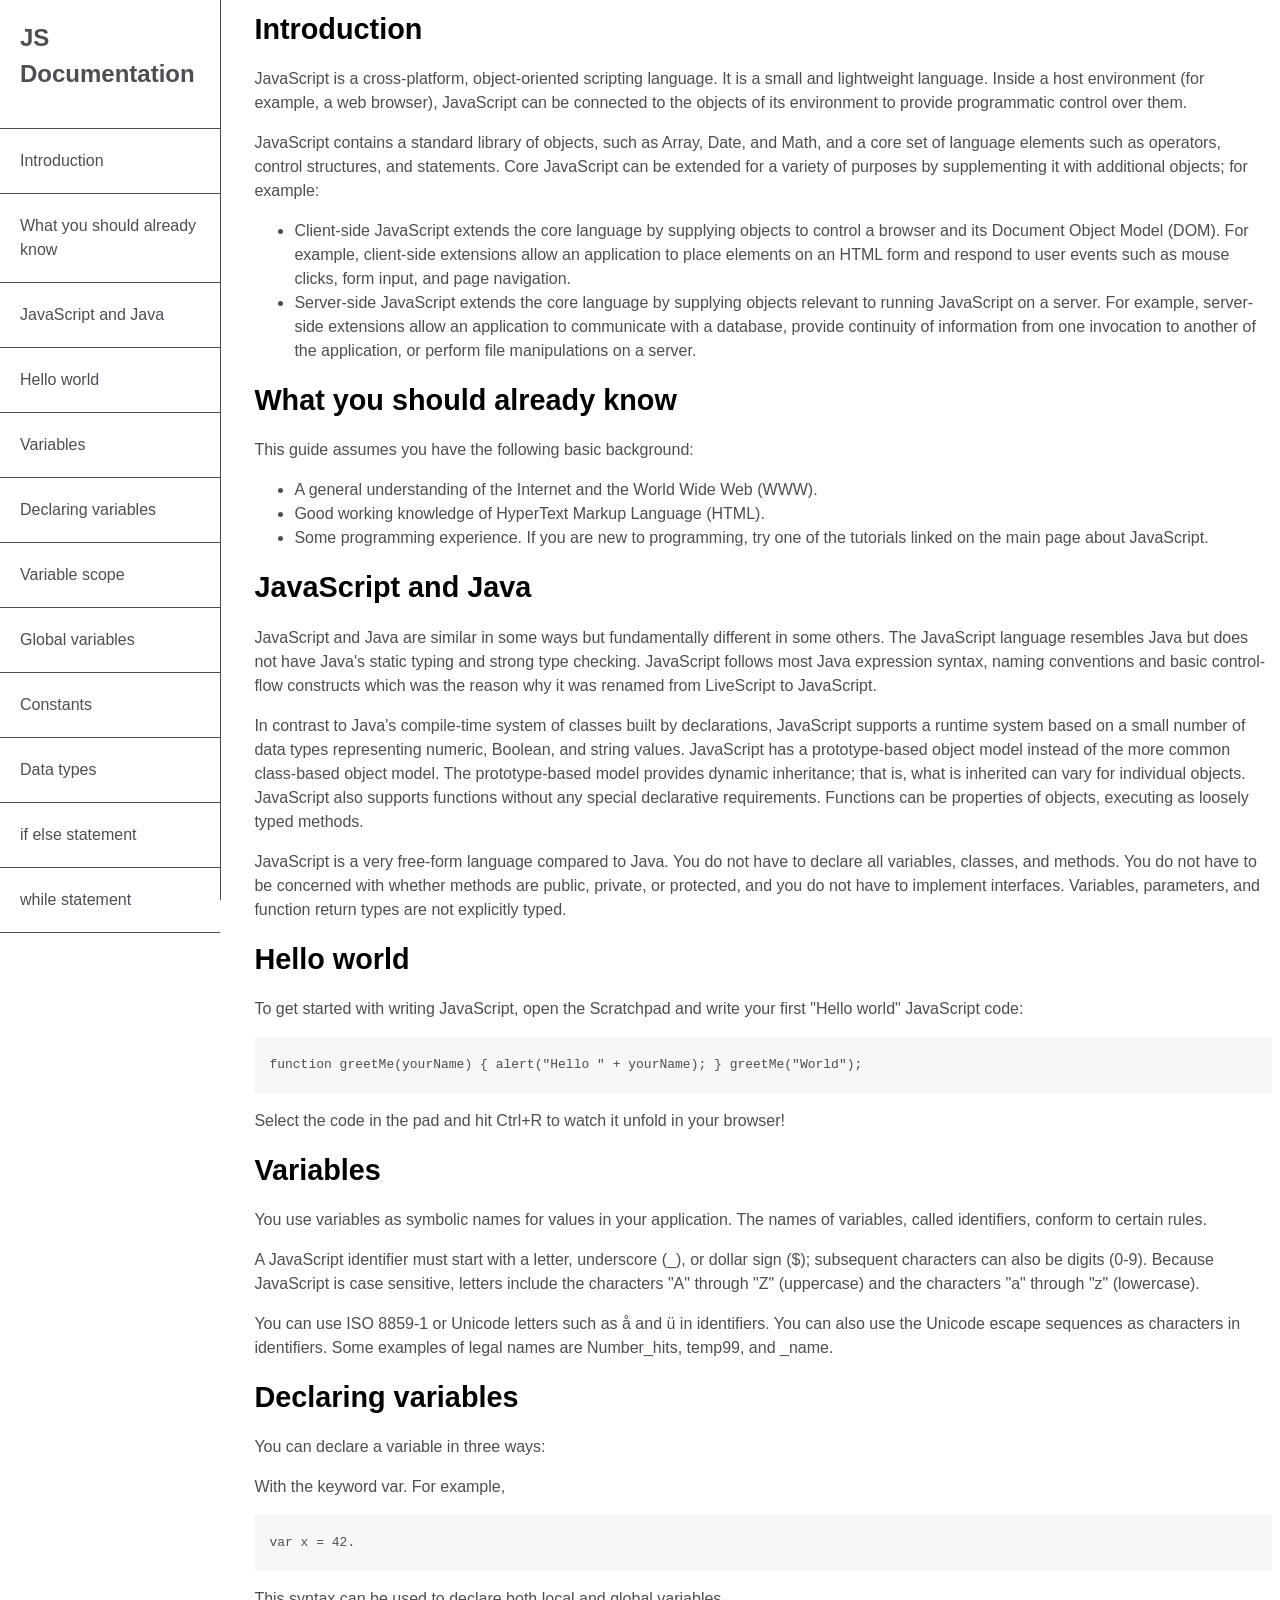
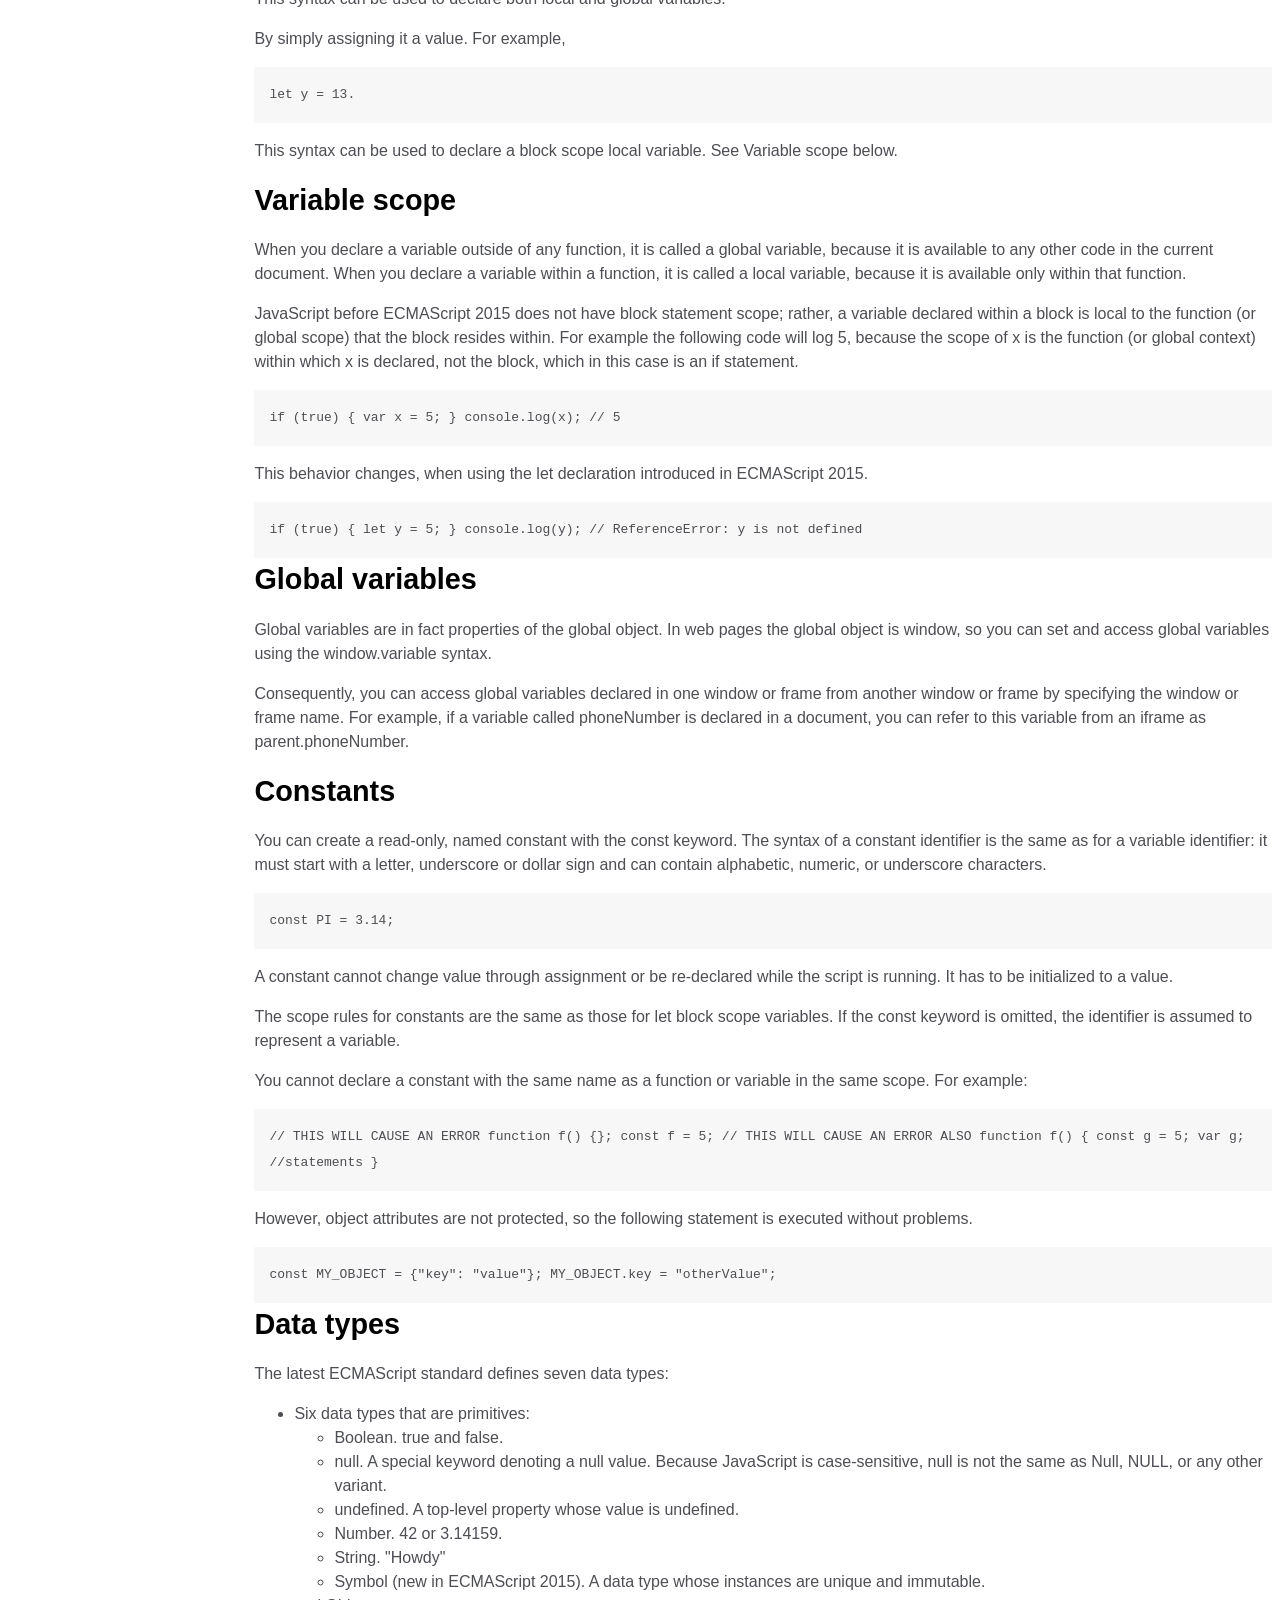
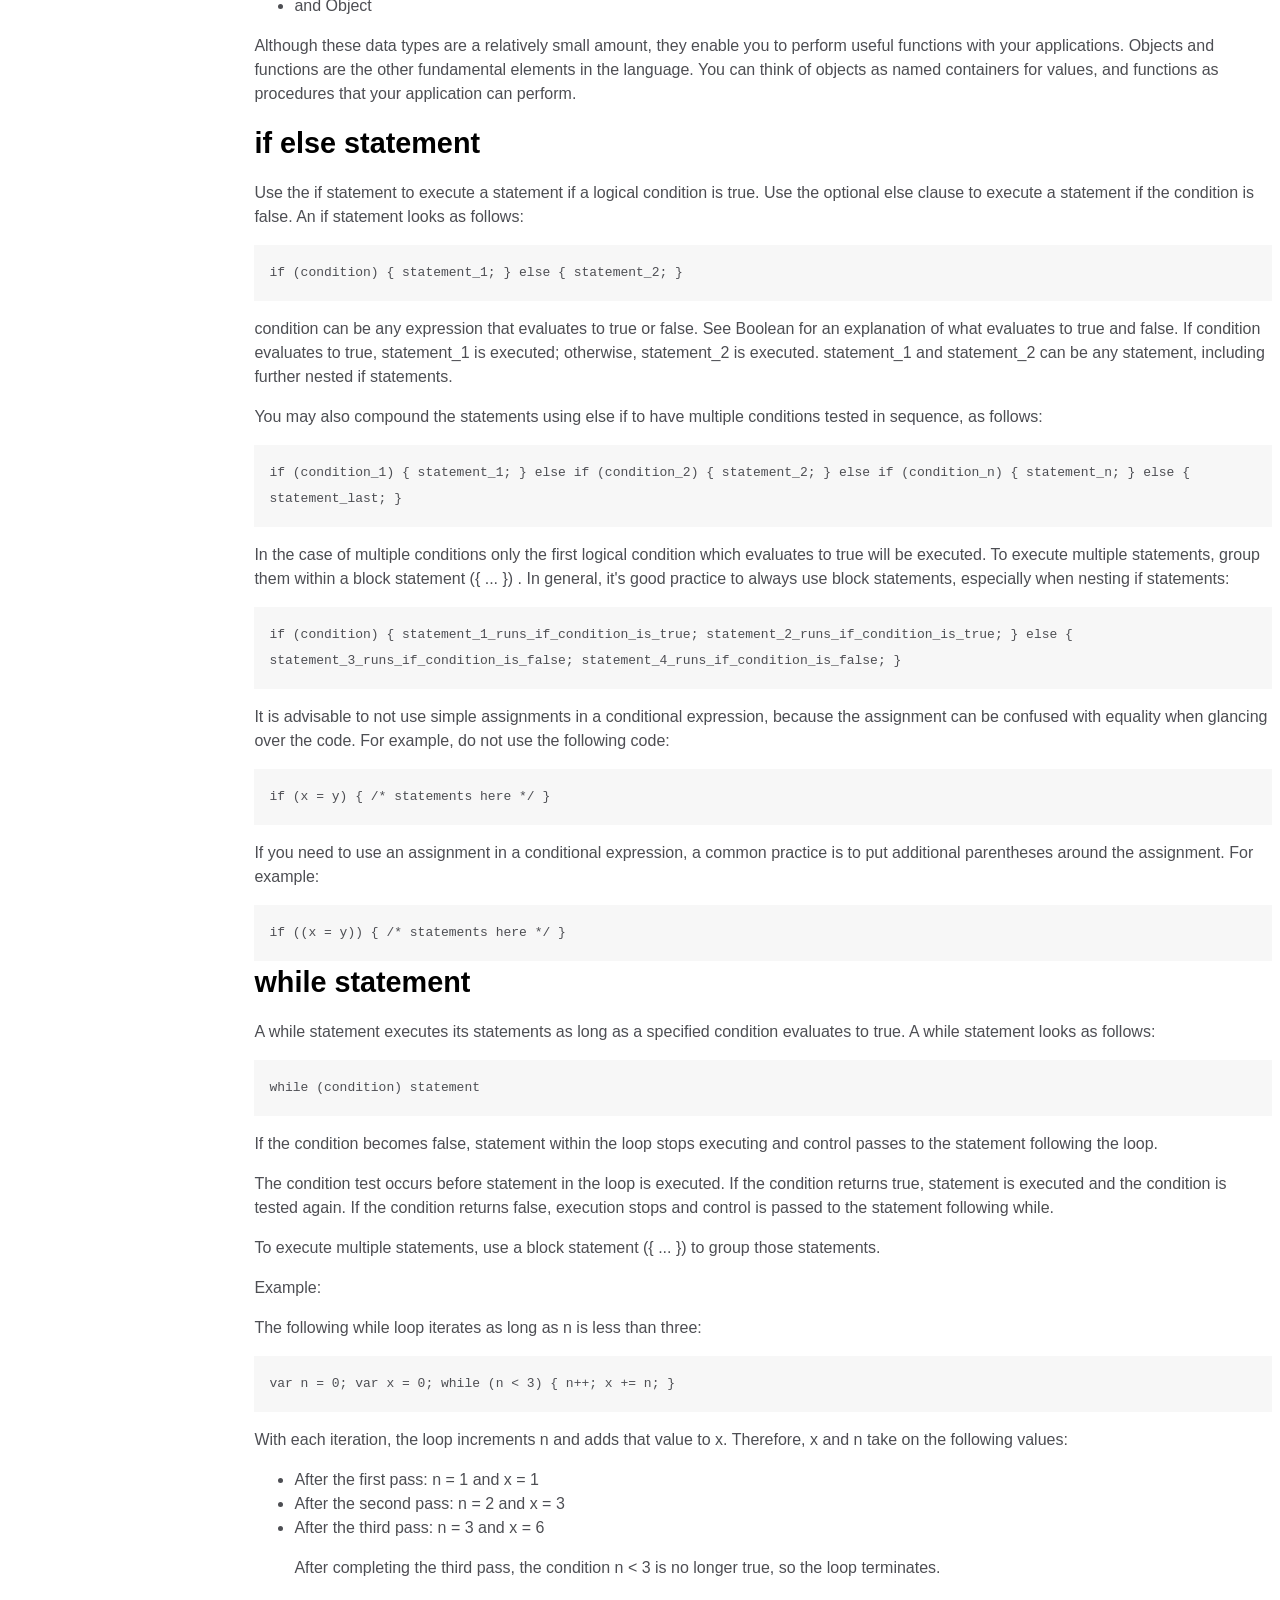
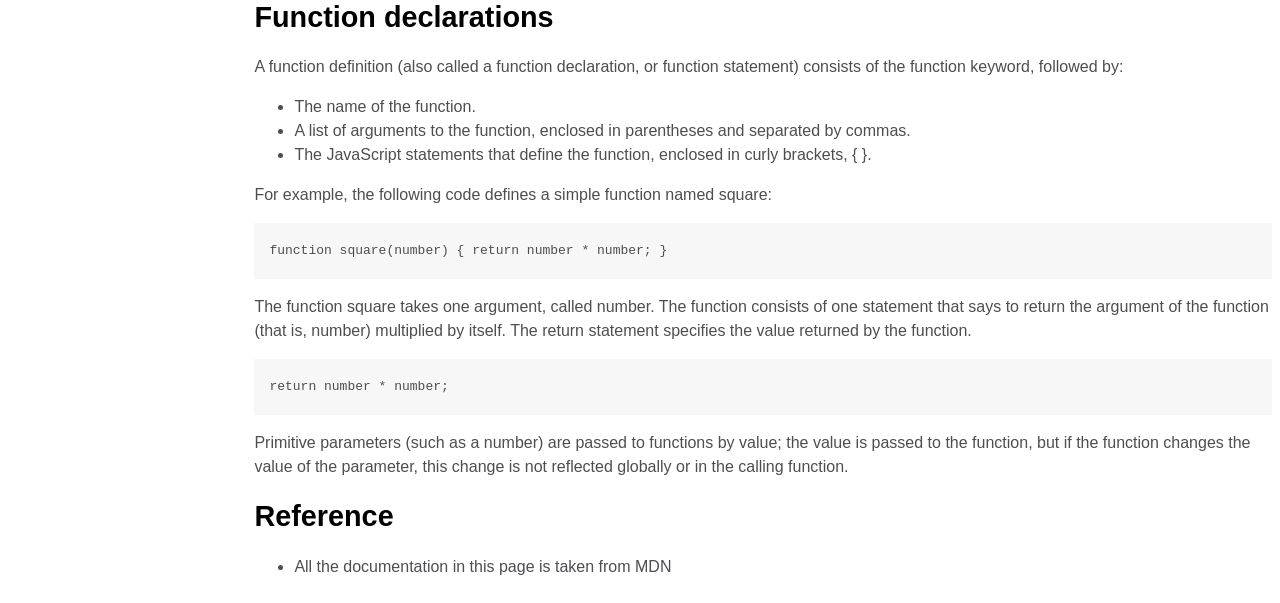
<file: docs/index.html>
<!Doctype html>

<html>
    <head>
        <link rel="stylesheet" href="./styles.css">
        <meta name="viewport" content="width=device-width, user-scalable=no"/>
      
    </head>
    <body>
        <div class="container">
              
                <div id="titles-link">
                    <nav id="navbar">
                    <h2 id="top-links-title">JS Documentation </h2>
                
                    <ul id="titles" class="navbar"></ul>
                    
                </nav></div>
               
                
        <div>
<main id="main-doc">
 <section id="Introduction" class="main-section">
    <header>Introduction</header>
    <p>JavaScript is a cross-platform, object-oriented scripting language. It is a small and lightweight language. Inside a host environment (for example, a web browser), JavaScript can be connected to the objects of its environment to provide programmatic control over them. 
    </p>
    <p>JavaScript contains a standard library of objects, such as Array, Date, and Math, and a core set of language elements such as operators, control structures, and statements. Core JavaScript can be extended for a variety of purposes by supplementing it with additional objects; for example:</p>
    <ul>
        <li>Client-side JavaScript extends the core language by supplying objects to control a browser and its Document Object Model (DOM). For example, client-side extensions allow an application to place elements on an HTML form and respond to user events such as mouse clicks, form input, and page navigation.</li>
        <li>Server-side JavaScript extends the core language by supplying objects relevant to running JavaScript on a server. For example, server-side extensions allow an application to communicate with a database, provide continuity of information from one invocation to another of the application, or perform file manipulations on a server.</li>
    </ul>
    
</section>
<section id="What_You_Should_already_know" class="main-section">
<header>What you should already know</header>
<p>This guide assumes you have the following basic background:</p>
<ul>
    <li>A general understanding of the Internet and the World Wide Web (WWW).</li>
    <li>Good working knowledge of HyperText Markup Language (HTML).</li>
    <li>Some programming experience. If you are new to programming, try one of the tutorials linked on the main page about JavaScript.</li>

</section>
<section id="Javascript_Java" class="main-section">
    <header>JavaScript and Java</header>
    <p>JavaScript and Java are similar in some ways but fundamentally different in some others. The JavaScript language resembles Java but does not have Java's static typing and strong type checking. JavaScript follows most Java expression syntax, naming conventions and basic control-flow constructs which was the reason why it was renamed from LiveScript to JavaScript.
    </p>
    <p>In contrast to Java's compile-time system of classes built by declarations, JavaScript supports a runtime system based on a small number of data types representing numeric, Boolean, and string values. JavaScript has a prototype-based object model instead of the more common class-based object model. The prototype-based model provides dynamic inheritance; that is, what is inherited can vary for individual objects. JavaScript also supports functions without any special declarative requirements. Functions can be properties of objects, executing as loosely typed methods.</p>
    <p>JavaScript is a very free-form language compared to Java. You do not have to declare all variables, classes, and methods. You do not have to be concerned with whether methods are public, private, or protected, and you do not have to implement interfaces. Variables, parameters, and function return types are not explicitly typed.
    </p>
   
</section>

<section id="Hello_world" class="main-section">
    <header>Hello world</header>
    <p>To get started with writing JavaScript, open the Scratchpad and write your first "Hello world" JavaScript code:</p>
    <code>function greetMe(yourName) { alert("Hello " + yourName); }
        greetMe("World");</code>
        <p>Select the code in the pad and hit Ctrl+R to watch it unfold in your browser!</p>
   
</section>
<section id="Variables" class="main-section">
    <header>Variables</header>
    <p>You use variables as symbolic names for values in your application. The names of variables, called identifiers, conform to certain rules.</p>
    <p>A JavaScript identifier must start with a letter, underscore (_), or dollar sign ($); subsequent characters can also be digits (0-9). Because JavaScript is case sensitive, letters include the characters "A" through "Z" (uppercase) and the characters "a" through "z" (lowercase).</p>
    <p>You can use ISO 8859-1 or Unicode letters such as å and ü in identifiers. You can also use the Unicode escape sequences as characters in identifiers. Some examples of legal names are Number_hits, temp99, and _name.</p>
   
    
</section>

<section id="Declaring_variables" class="main-section">
    <header>Declaring variables</header>
    <p>You can declare a variable in three ways:</p>
    <p>With the keyword var. For example,</p>
    <code>var x = 42.</code>
    <p>This syntax can be used to declare both local and global variables.</p>
    <p>By simply assigning it a value. For example,</p>
    <code>let y = 13.</code>
    <p>This syntax can be used to declare a block scope local variable. See Variable scope below.</p>
    
</section>
<section id="Variable_scope" class="main-section">
    <header>Variable scope</header>
    <p>When you declare a variable outside of any function, it is called a global variable, because it is available to any other code in the current document. When you declare a variable within a function, it is called a local variable, because it is available only within that function.</p>
    <p>JavaScript before ECMAScript 2015 does not have block statement scope; rather, a variable declared within a block is local to the function (or global scope) that the block resides within. For example the following code will log 5, because the scope of x is the function (or global context) within which x is declared, not the block, which in this case is an if statement.</p>
    <code>if (true) { var x = 5; } console.log(x); // 5</code>
    <p>This behavior changes, when using the let declaration introduced in ECMAScript 2015.</p>
   
    <code>if (true) { let y = 5; } console.log(y); // ReferenceError: y is not
        defined</code>
    
    
</section>
<section id="Global_variables" class="main-section">
    <header>Global variables</header>
    <p>Global variables are in fact properties of the global object. In web pages the global object is window, so you can set and access global variables using the window.variable syntax.</p>
    <p>Consequently, you can access global variables declared in one window or frame from another window or frame by specifying the window or frame name. For example, if a variable called phoneNumber is declared in a document, you can refer to this variable from an iframe as parent.phoneNumber.</p>
    
</section>
<section id="Constants" class="main-section">
    <header>Constants</header>
    <p>You can create a read-only, named constant with the const keyword. The syntax of a constant identifier is the same as for a variable identifier: it must start with a letter, underscore or dollar sign and can contain alphabetic, numeric, or underscore characters.</p>
    <code>const PI = 3.14;</code>
    <p>A constant cannot change value through assignment or be re-declared while the script is running. It has to be initialized to a value.</p>
    <p>The scope rules for constants are the same as those for let block scope variables. If the const keyword is omitted, the identifier is assumed to represent a variable.</p>
    <p>You cannot declare a constant with the same name as a function or variable in the same scope. For example:</p>
    <code>// THIS WILL CAUSE AN ERROR function f() {}; const f = 5; // THIS WILL
        CAUSE AN ERROR ALSO function f() { const g = 5; var g; //statements
        }</code>
    <p>However, object attributes are not protected, so the following statement is executed without problems.</p>
   <code>const MY_OBJECT = {"key": "value"}; MY_OBJECT.key = "otherValue";</code>
</section>
<section id="Data_types" class="main-section">
    <header>Data types</header>
    <p>The latest ECMAScript standard defines seven data types:</p>
    <ul>
        <li>Six data types that are primitives:
            <ul>
                <li>Boolean. true and false.</li>
                <li>null. A special keyword denoting a null value. Because JavaScript is case-sensitive, null is not the same as Null, NULL, or any other variant.</li>
                <li>undefined. A top-level property whose value is undefined.</li>
                <li>Number. 42 or 3.14159.</li>
                <li>String. "Howdy"</li>
                <li>Symbol (new in ECMAScript 2015). A data type whose instances are unique and immutable.</li>
            </ul>
        </li>
        <li>and Object</li>
    </ul>
    <p>Although these data types are a relatively small amount, they enable you to perform useful functions with your applications. Objects and functions are the other fundamental elements in the language. You can think of objects as named containers for values, and functions as procedures that your application can perform.</p>
</section>
<section id="if_else_statement" class="main-section">
    <header>if else statement</header>
    <p>Use the if statement to execute a statement if a logical condition is true. Use the optional else clause to execute a statement if the condition is false. An if statement looks as follows:</p>
    <code>if (condition) { statement_1; } else { statement_2; }</code>
    <p>condition can be any expression that evaluates to true or false. See Boolean for an explanation of what evaluates to true and false. If condition evaluates to true, statement_1 is executed; otherwise, statement_2 is executed. statement_1 and statement_2 can be any statement, including further nested if statements.</p>
    <p>You may also compound the statements using else if to have multiple conditions tested in sequence, as follows:</p>
    <code>if (condition_1) { statement_1; } else if (condition_2) { statement_2;
    } else if (condition_n) { statement_n; } else { statement_last; }</code>
    <p>In the case of multiple conditions only the first logical condition which evaluates to true will be executed. To execute multiple statements, group them within a block statement ({ ... }) . In general, it's good practice to always use block statements, especially when nesting if statements:</p>
    <code>if (condition) { statement_1_runs_if_condition_is_true;
        statement_2_runs_if_condition_is_true; } else {
        statement_3_runs_if_condition_is_false;
        statement_4_runs_if_condition_is_false; }</code>
        <p>It is advisable to not use simple assignments in a conditional expression, because the assignment can be confused with equality when glancing over the code. For example, do not use the following code:</p>
        <code>if (x = y) { /* statements here */ }</code>
        <p>If you need to use an assignment in a conditional expression, a common practice is to put additional parentheses around the assignment. For example:</p>
        <code>if ((x = y)) { /* statements here */ }</code>
</section>
<section id="while_statement" class="main-section">
    <header>while statement</header>
    <p>A while statement executes its statements as long as a specified condition evaluates to true. A while statement looks as follows:</p>
    <code>while (condition) statement</code>
    <p>If the condition becomes false, statement within the loop stops executing and control passes to the statement following the loop.</p>
    <p>The condition test occurs before statement in the loop is executed. If the condition returns true, statement is executed and the condition is tested again. If the condition returns false, execution stops and control is passed to the statement following while.</p>
    <p>To execute multiple statements, use a block statement ({ ... }) to group those statements.</p>
    <p>Example:</p>
    <p>The following while loop iterates as long as n is less than three:</p>
    <code>var n = 0; var x = 0; while (n < 3) { n++; x += n; }</code>
    <p>With each iteration, the loop increments n and adds that value to x. Therefore, x and n take on the following values:</p>
    <ul>
        
        <li>After the first pass: n = 1 and x = 1</li>
        <li>After the second pass: n = 2 and x = 3</li>
        <li>After the third pass: n = 3 and x = 6</li>
        <p>After completing the third pass, the condition n < 3 is no longer true, so the loop terminates.</p>

    </ul>
    
</section>
<section id="Functions_declarations" class="main-section">
    <header>Function declarations</header>
    <p>A function definition (also called a function declaration, or function statement) consists of the function keyword, followed by:</p>
    <ul><li>The name of the function.</li>
    <li>A list of arguments to the function, enclosed in parentheses and separated by commas.</li>
<li>The JavaScript statements that define the function, enclosed in curly brackets, { }.</li></ul>
<p>For example, the following code defines a simple function named square:</p>
<code>function square(number) { return number * number; }</code>
<p>
    The function square takes one argument, called number. The function consists of one statement that says to return the argument of the function (that is, number) multiplied by itself. The return statement specifies the value returned by the function.
</p>
    <code>return number * number;</code>
    <p>Primitive parameters (such as a number) are passed to functions by value; the value is passed to the function, but if the function changes the value of the parameter, this change is not reflected globally or in the calling function.</p>
</section>
<section id="Reference" class="main-section">
    <header>Reference</header>
    <ul><li>All the documentation in this page is taken from <a href="#">MDN</a></li></ul>

    
</section>
</main>
</div>
</div>
<script src="myscript.js"></script> 
    </body>
    
</html>
</file>
<file: docs/styles.css>
html,body{
    color:#4d4e53;
    font-family:'opens Sans',Arial, sans-serif;
    background-color: #ffffff;
    line-height: 1.5;
    margin-left:0;
}
header{
    color:black;
    font-weight:700;
    font-size: 1.8em;
}
code{
    background-color: #f7f7f7;
    display:block;
    line-height:2;
    padding:15px;
}
.container{
    display: grid;
    grid-template-columns: 1fr 4fr;
    grid-gap:0;
}

#titles-link{
 position:relative;
 width: 100%;


}
#navbar{
    position:fixed;
    top:0;
    left:0;
    width: 220px;
    height: 100%;
    min-width:200px;
    border-right:1px solid;
  
   
    
}
#top-links-title{
   padding-left:20px;
  
}
#titles{
    
    scroll-behavior: smooth;
    position:absolute;
    padding:0;
    height:90%;
    overflow-x:hidden;
    overflow-y:auto;
    right:0;
    left:0;
   
 
   
}
#titles li{
    list-style-type:none;
    border-top:1px solid;
    
    padding:20px;
}
#titles li:last-child{
    margin-bottom:50px;
}



a{
    text-decoration: none;
    color:inherit;

}
hr{width:100%;}

@media  screen and (max-width: 1236px){
    .container{
        grid-gap:100px;
    }
}
@media  screen and (max-width: 750px){
    .container{
      display:block;
    }
    #main-doc{
        margin-top:750px;
        padding:0 20px;
       
    }
    header{
        text-align:center;
    }
    #navbar{
        position:static;
        border:hidden;
    }
    #titles-link{position:static}
  p{
      text-align: justify;
  }


}
</file>
